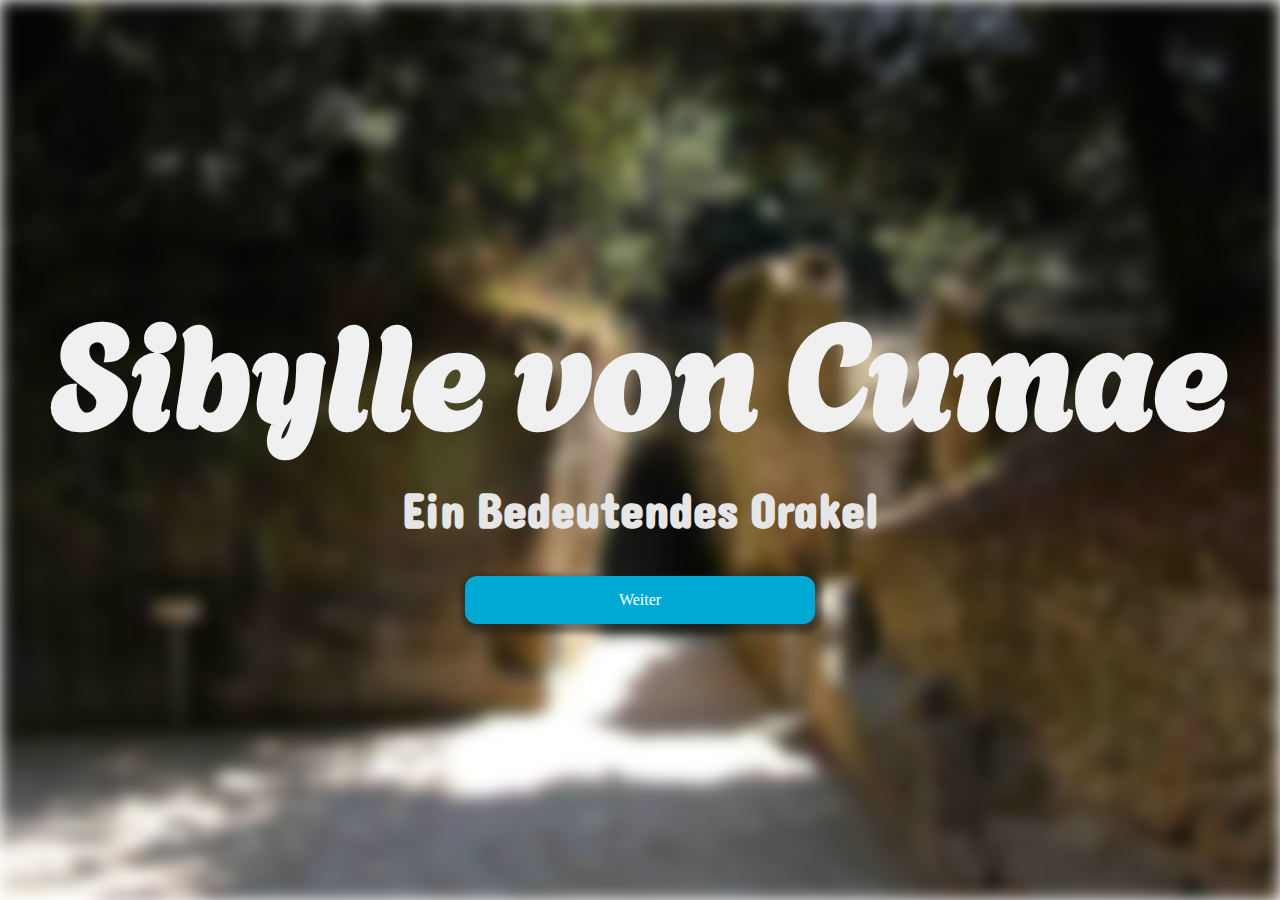
<file: docs/index.html>
<!DOCTYPE html>
<html lang="de ">

<head>
    <title>Sybille von Cumae</title>
    <meta charset="utf-8">
    <!-- <script src="scripts/common.js"></script>  -->
    <link rel="stylesheet" type="text/css" href="styles/main.css">
    <link rel="stylesheet" type="text/css" href="styles/start.css">
</head>

<body>

    <div class="background"></div>
    <div class="background-cover"></div>

    <div class="title">
        <h1 class="headline1">Sibylle von Cumae</h1>
        <h2 class=" headline2">Ein Bedeutendes Orakel</h2>
        <div class="link-container">
            <a href="1_toc.html" class="link-button-download">Weiter</a>
        </div>
    </div>
    

</body>

</html>
</file>
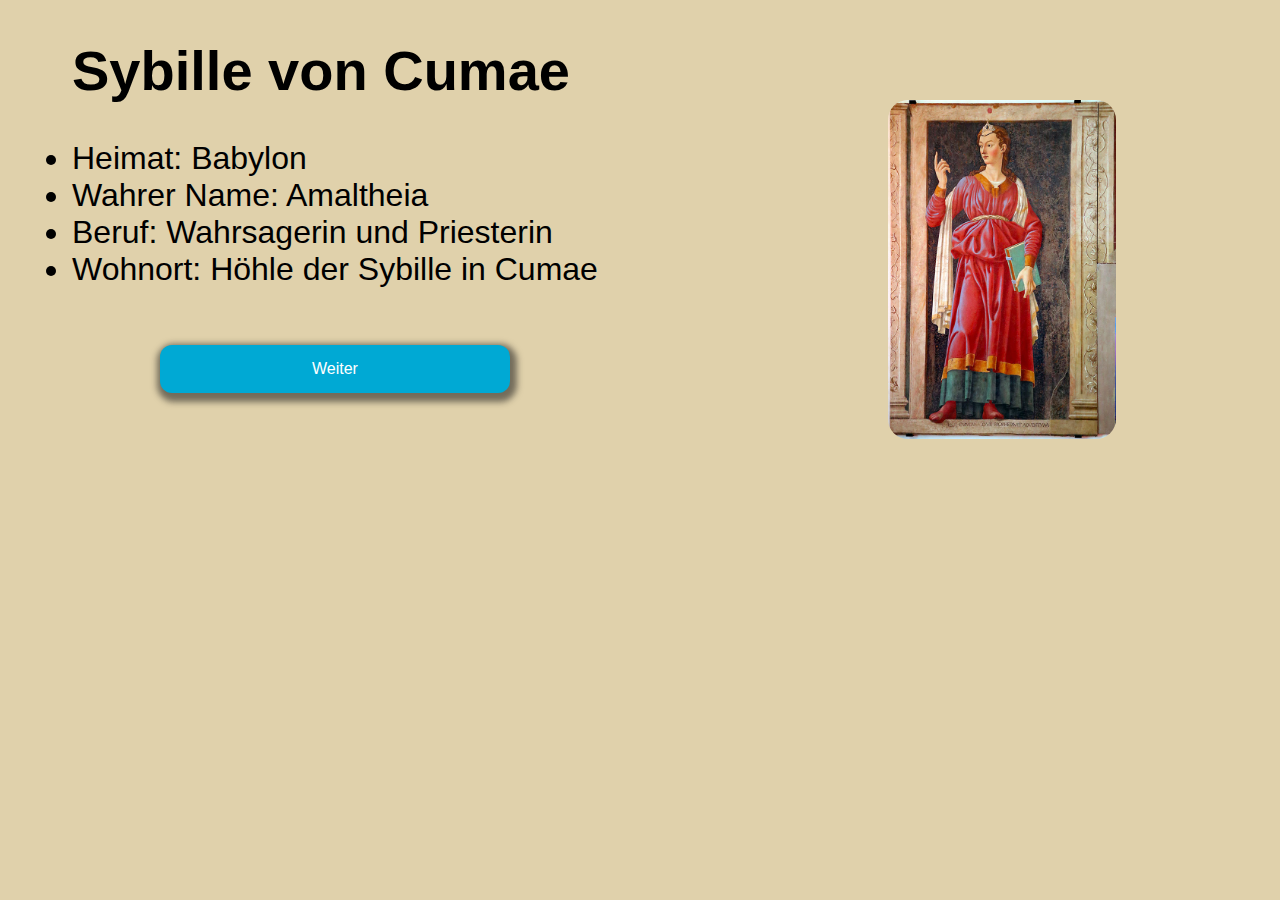
<file: docs/2_common.html>
<!DOCTYPE html>
<html lang="de ">

<head>
    <title>Allgemeine Fakten</title>
    <meta charset="utf-8">
    <!-- <script src="scripts/common.js"></script>  -->
    <link rel="stylesheet" type="text/css" href="styles/main.css">
    <link rel="stylesheet" type="text/css" href="styles/common.css">
</head>

<body class="test">   

    <h1>Sybille von Cumae</h1>
    <aside class="header">
        <!-- <li>War eine prophetische Priesterin aus Babylon</li>
        <li>Spielte eine zentrale Rolle in der römischen Religion und Politik</li>
        <li>Ihre Weissagungen waren meist doppeldeutig, kryptisch und <br> teilweise in Form von Rätseln</li>
        <li>Ihre Prophezeiungen hatten großen Einfluss auf Entscheidungen <br> der römischen Regierung</li>
        <li>Sie gilt als weise, mystische Figur, oft in einer Höhle lebend</li> -->
       
        <li>Heimat: Babylon</li>
        <li>Wahrer Name: Amaltheia</li>
        <li>Beruf: Wahrsagerin und Priesterin</li>
        <li>Wohnort: Höhle der Sybille in Cumae</li>
        <br>
        <div class="link-container">
            <a href="3_cave.html" class="link-button-download">Weiter</a>
        </div>
    </aside>

    <aside class="image-container">
        <img src="images/sybille-small.jpg" class="image1">
    </aside>


</body>

</html>
</file>
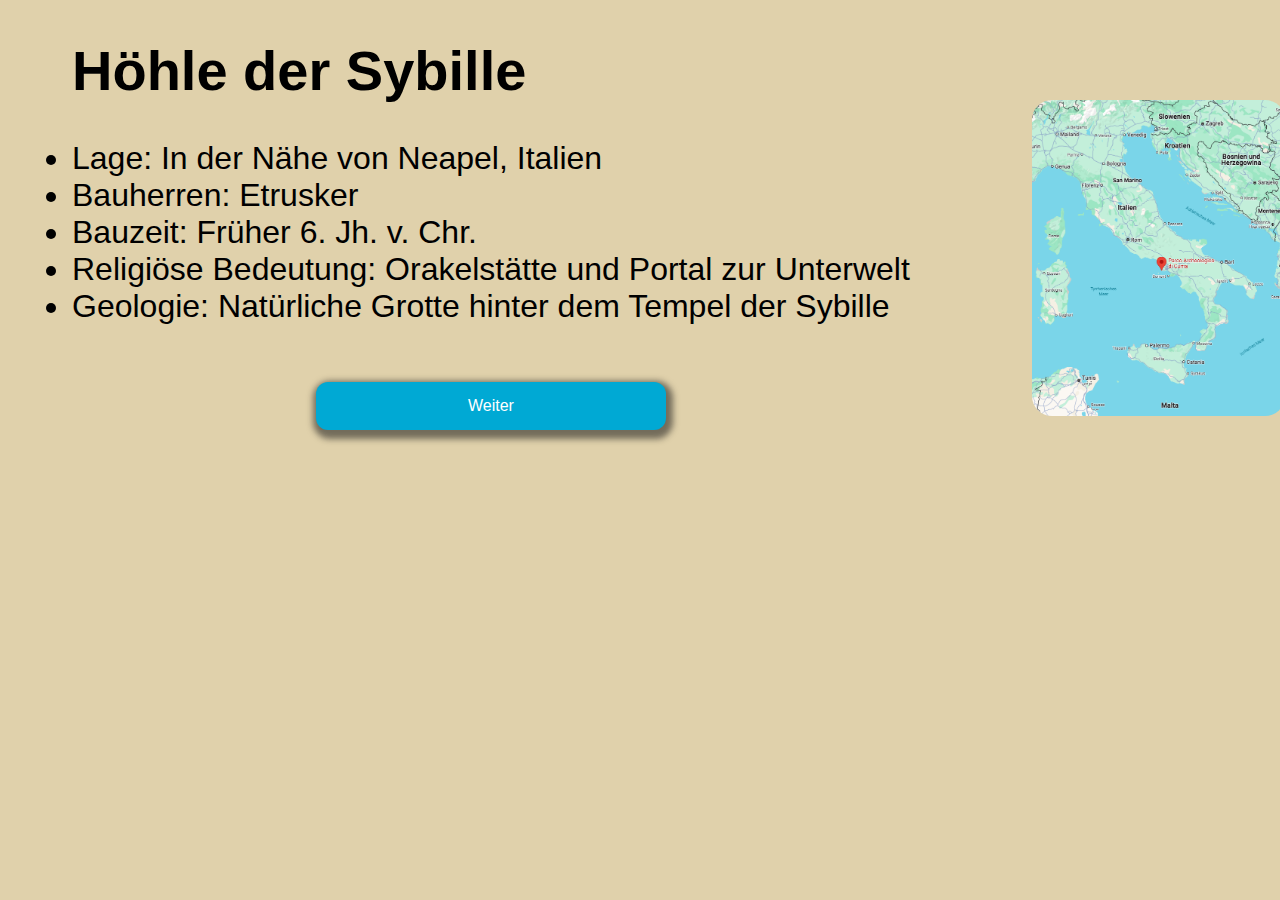
<file: docs/3_cave.html>
<!DOCTYPE html>
<html lang="de ">

<head>
    <title>Höhle der Sybille</title>
    <meta charset="utf-8">
    <!-- <script src="scripts/common.js"></script>  -->
    <link rel="stylesheet" type="text/css" href="styles/main.css">
    <link rel="stylesheet" type="text/css" href="styles/cave.css">
</head>

<body class="test">   

    <h1>Höhle der Sybille</h1>
        <aside class="header">
            <li>Lage: In der Nähe von Neapel, Italien</li>
            <li>Bauherren: Etrusker</li>
            <li>Bauzeit: Früher 6. Jh. v. Chr.</li>
            <li>Religiöse Bedeutung: Orakelstätte und Portal zur Unterwelt</li>
            <li>Geologie: Natürliche Grotte hinter dem Tempel der Sybille</li>
            <br>
            <div class="link-container">
                <a href="4_antiquity.html" class="link-button-download">Weiter</a>
            </div>
        </aside>

        <aside class="image-container">
            <img src="images/cumae-position2.png" class="image2">
        </aside>


</body>

</html>
</file>
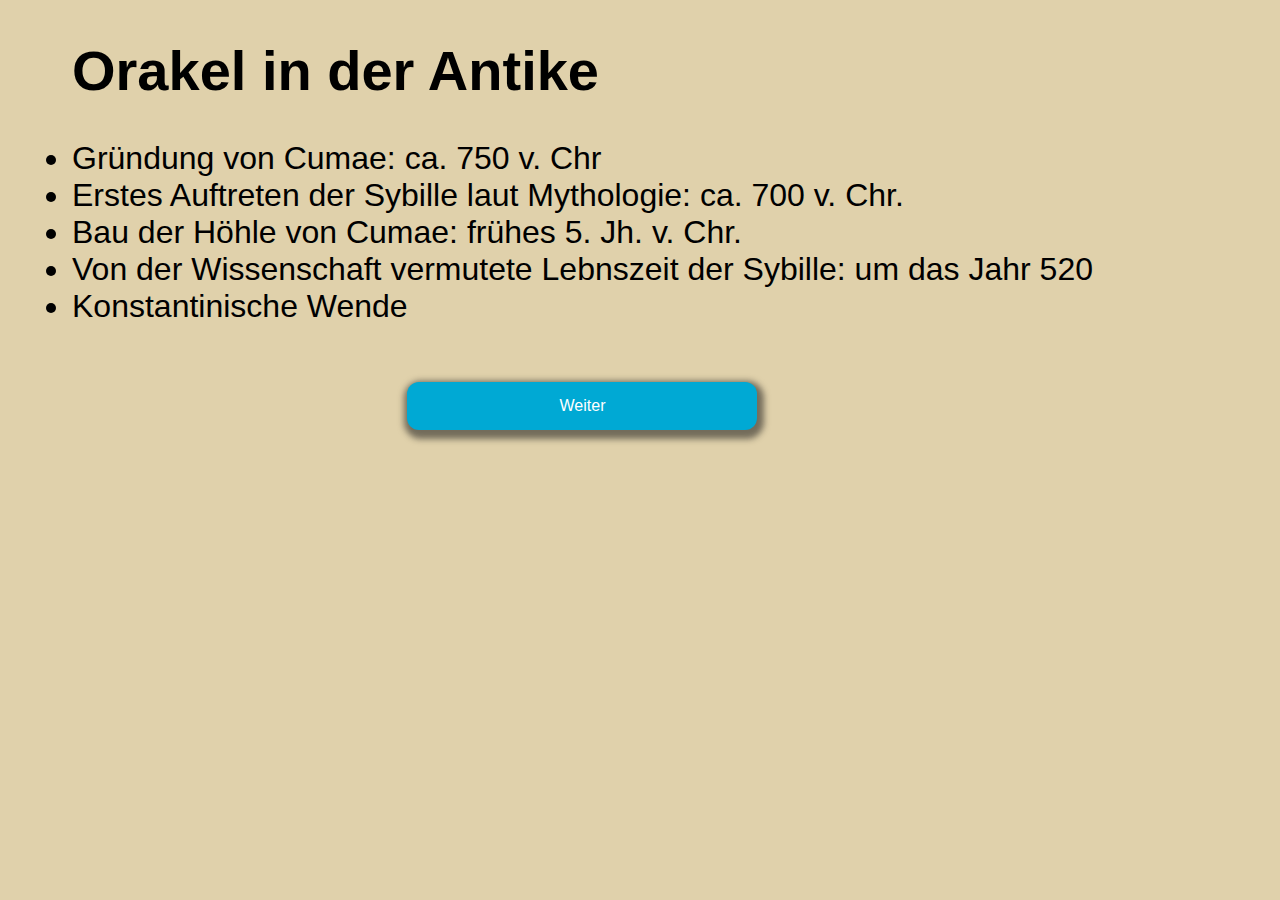
<file: docs/4_antiquity.html>
<!DOCTYPE html>
<html lang="de ">

<head>
    <title>Antike</title>
    <meta charset="utf-8">
    <!-- <script src="scripts/common.js"></script>  -->
    <link rel="stylesheet" type="text/css" href="styles/main.css">
    <link rel="stylesheet" type="text/css" href="styles/antiquity.css">
</head>

<body class="test">   
    <h1>Orakel in der Antike</h1>
    <aside class="header">
        <li>Gründung von Cumae: ca. 750 v. Chr</li>
        <li>Erstes Auftreten der Sybille laut Mythologie: ca. 700 v. Chr.</li>
        <li>Bau der Höhle von Cumae: frühes 5. Jh. v. Chr.</li>
        <li>Von der Wissenschaft vermutete Lebnszeit der Sybille: um das Jahr 520</li>
        <li>Konstantinische Wende
        <br>
        <br>
        <div class="link-container">
            <a href="5_modern.html" class="link-button-download">Weiter</a>
        </div>
    </aside>

</body>

</html>
</file>
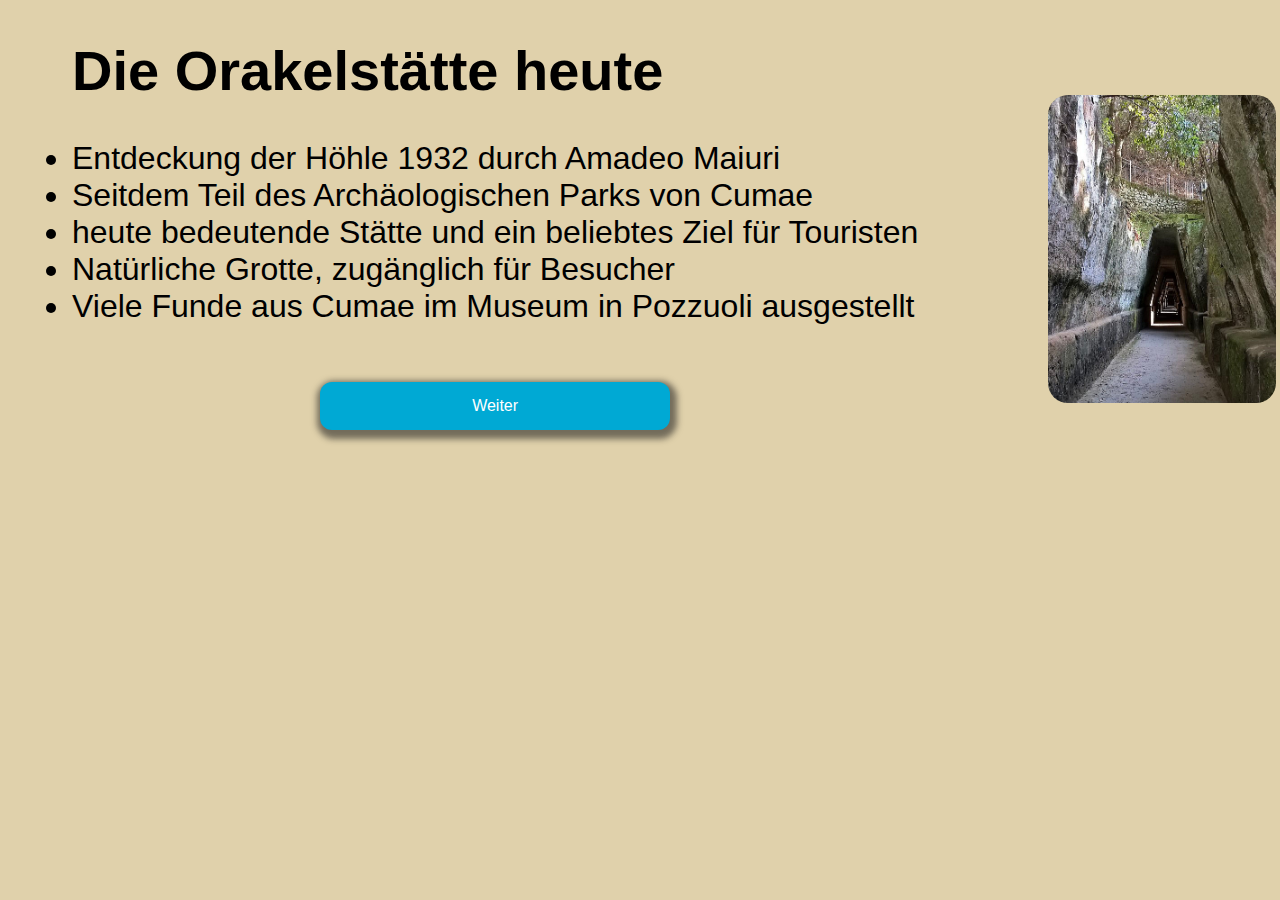
<file: docs/5_modern.html>
<!DOCTYPE html>
<html lang="de ">

<head>
    <title>Moderne</title>
    <meta charset="utf-8">
    <!-- <script src="scripts/common.js"></script>  -->
    <link rel="stylesheet" type="text/css" href="styles/main.css">
    <link rel="stylesheet" type="text/css" href="styles/modern.css">
</head>

<body class="test">   

    <h1>Die Orakelstätte heute</h1>
    <aside class="header">
        <li>Entdeckung der Höhle 1932 durch Amadeo Maiuri</li>
        <li>Seitdem Teil des Archäologischen Parks von Cumae</li>
        <li>heute bedeutende Stätte und ein beliebtes Ziel für Touristen</li>
        <li>Natürliche Grotte, zugänglich für Besucher</li>
        <li>Viele Funde aus Cumae im Museum in Pozzuoli ausgestellt</li>
        <br>
        <div class="link-container">
            <a href="6_tale.html" class="link-button-download">Weiter</a>
        </div>
    </aside>
    <aside class="image-container">
        <img src="images/cave-sybille2-cropped.jpg" class="image3">
    </aside>


</body>

</html>
</file>
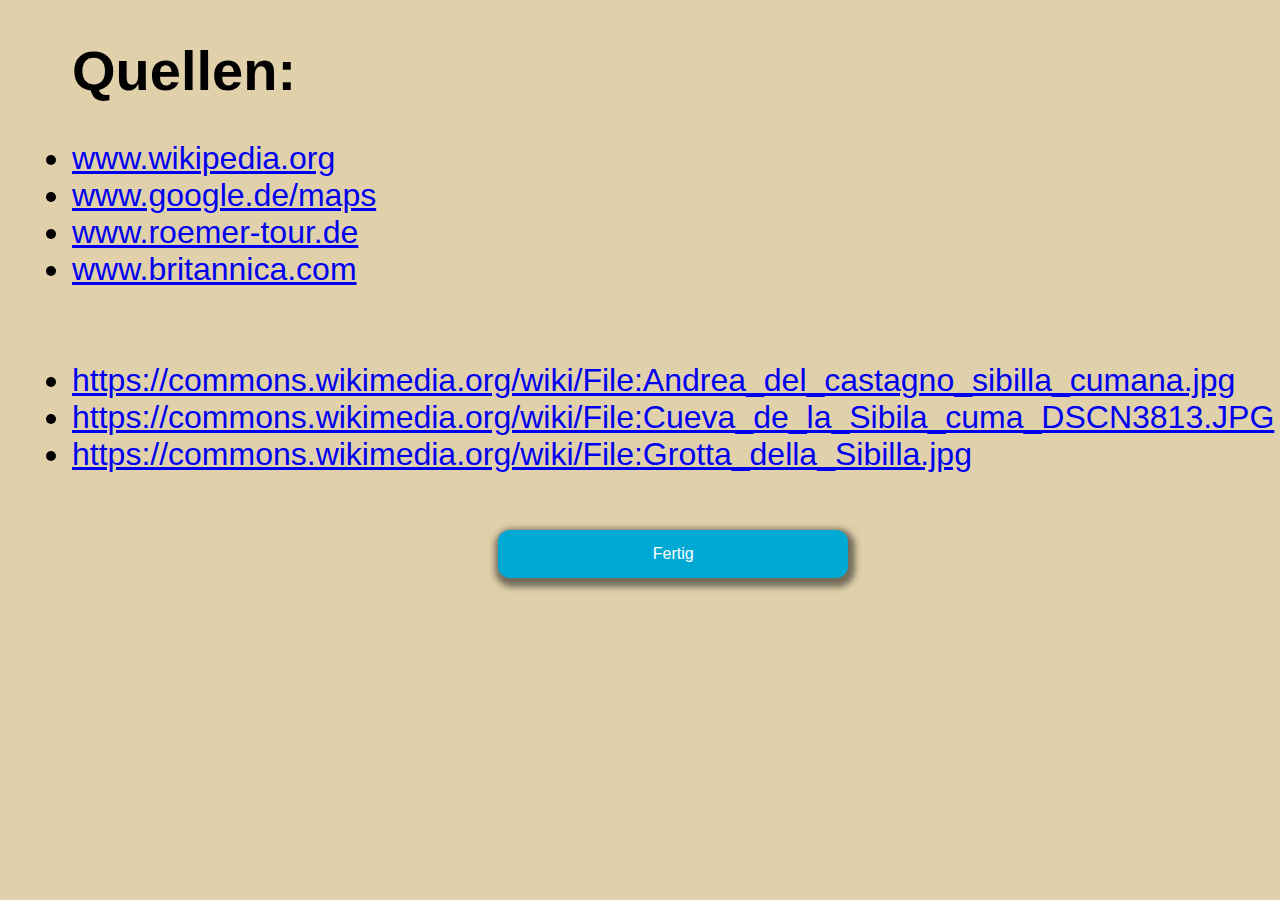
<file: docs/6_sources.html>
<!DOCTYPE html>
<html lang="de ">

<head>
    <title>Quellen</title>
    <meta charset="utf-8">
    <!-- <script src="scripts/common.js"></script>  -->
    <link rel="stylesheet" type="text/css" href="styles/main.css">
    <link rel="stylesheet" type="text/css" href="styles/sources.css">
</head>

<body class="test">   

    <h1>Quellen:</h1>
    <div class="header">
        <li><a href="https://www.wikepedia.org">www.wikipedia.org</a></li>
        <li><a href="https://www.google.de/maps">www.google.de/maps</a></li>
        <li><a href="https://www.roemer-tour.de"> www.roemer-tour.de</a></li>
        <li><a href="https://www.britannica.com">www.britannica.com</a></li>
        <br><br>
        <li><a href="https://commons.wikimedia.org/wiki/File:Andrea_del_castagno,_Ciclo_degli_uomini_e_donne_illustri,_1448-51,_02_sibilla_cumana.jpg">https://commons.wikimedia.org/wiki/File:Andrea_del_castagno_sibilla_cumana.jpg</a></li>
        <li><a href="https://commons.wikimedia.org/wiki/File:Cueva_de_la_Sibila_cuma_DSCN3813.JPG">https://commons.wikimedia.org/wiki/File:Cueva_de_la_Sibila_cuma_DSCN3813.JPG</a></li>
        <li><a href="https://commons.wikimedia.org/wiki/File:Grotta_della_Sibilla.jpg">https://commons.wikimedia.org/wiki/File:Grotta_della_Sibilla.jpg</a></li>
        <br>
        <div class="link-container">
            <a href="index.html" class="link-button-download">Fertig</a>
        </div>
    </div>


</body>

</html>
</file>
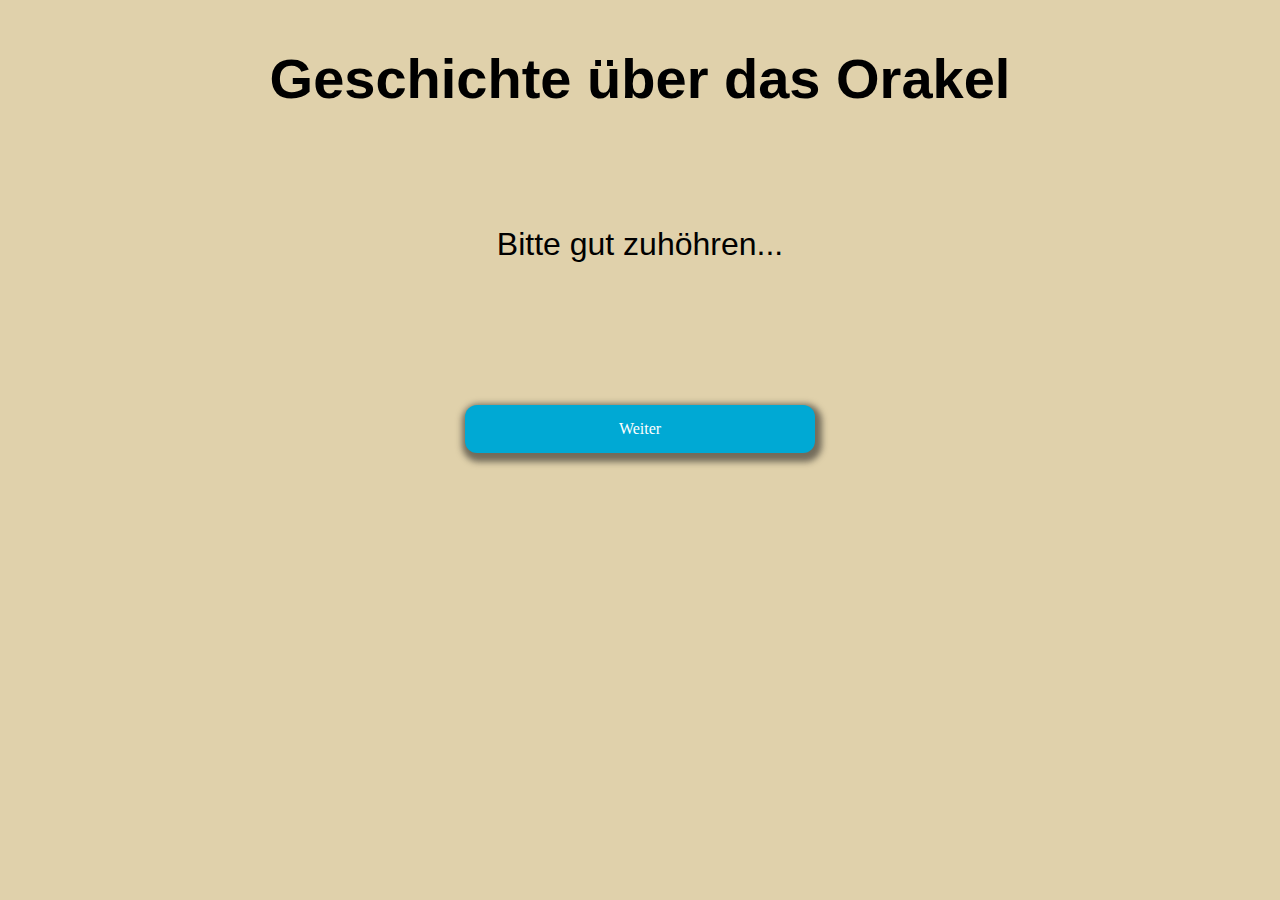
<file: docs/6_tale.html>
<!DOCTYPE html>
<html lang="de ">

<head>
    <title>Geschichte</title>
    <meta charset="utf-8">
    <!-- <script src="scripts/common.js"></script>  -->
    <link rel="stylesheet" type="text/css" href="styles/main.css">
    <link rel="stylesheet" type="text/css" href="styles/tale.css">
</head>

<body class="test">   

    <h2 class="center">Geschichte über das Orakel</h2>
    <br><br>
    <aside>
       <p class="center2">Bitte gut zuhöhren...</p>
        <br><br><br><br><br>
        <div class="link-container">
            <a href="7_sources.html" class="link-button-download">Weiter</a>
        </div>
    </aside>

</body>

</html>
</file>
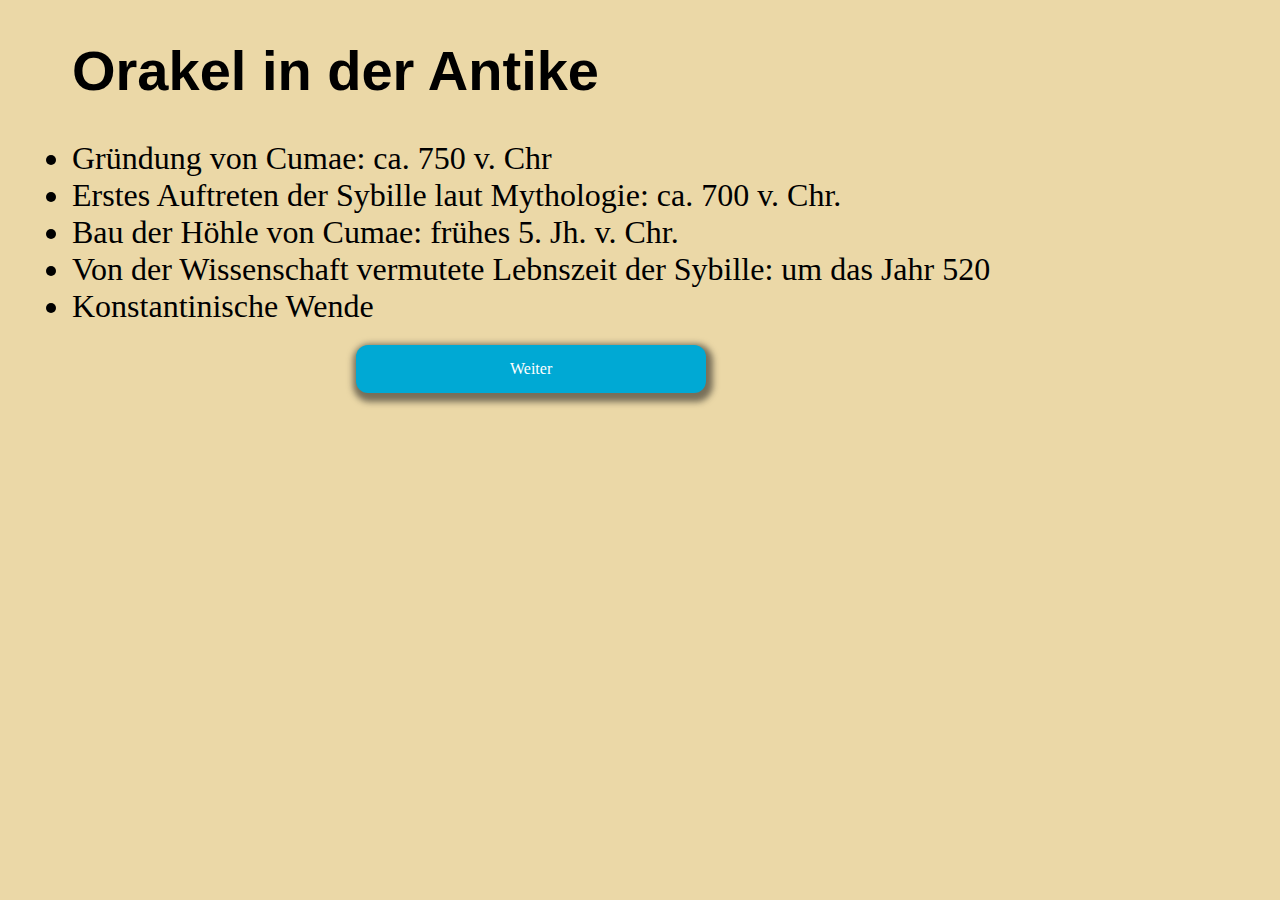
<file: src/4_antiquity.html>
<!DOCTYPE html>
<html lang="de ">

<head>
    <title>Antike</title>
    <meta charset="utf-8">
    <!-- <script src="scripts/common.js"></script>  -->
    <link rel="stylesheet" type="text/css" href="styles/main.css">
    <link rel="stylesheet" type="text/css" href="styles/antiquity.css">
</head>

<body class="test">   
    <h1>Orakel in der Antike</h1>
    <aside class="header">
        <li>Gründung von Cumae: ca. 750 v. Chr</li>
        <li>Erstes Auftreten der Sybille laut Mythologie: ca. 700 v. Chr.</li>
        <li>Bau der Höhle von Cumae: frühes 5. Jh. v. Chr.</li>
        <li>Von der Wissenschaft vermutete Lebnszeit der Sybille: um das Jahr 520</li>
        <li>Konstantinische Wende
        <br>
        <div class="link-container">
            <a href="5_modern.html" class="link-button-download">Weiter</a>
        </div>
    </aside>

</body>

</html>
</file>
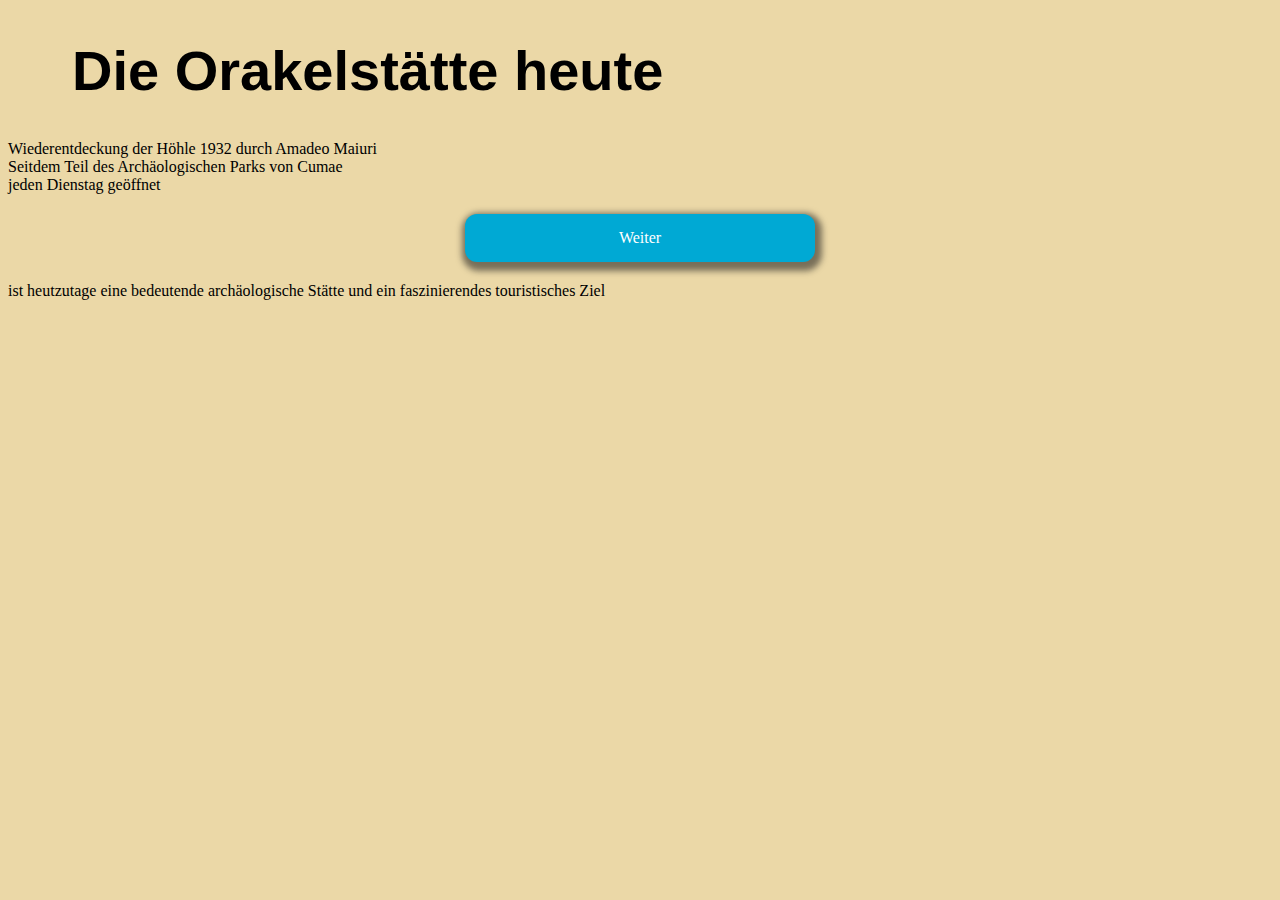
<file: src/5_modern.html>
<!DOCTYPE html>
<html lang="de ">

<head>
    <title>Moderne</title>
    <meta charset="utf-8">
    <!-- <script src="scripts/common.js"></script>  -->
    <link rel="stylesheet" type="text/css" href="styles/main.css">
    <link rel="stylesheet" type="text/css" href="styles/common.css">
</head>

<body class="test">   

    <h1>Die Orakelstätte heute</h1>

    <li>Wiederentdeckung der Höhle 1932 durch Amadeo Maiuri</li>
    <li>Seitdem Teil des Archäologischen Parks von Cumae</li>
     <li>jeden Dienstag geöffnet</li>
    <div class="link-container">
        <a href="6_sources.html" class="link-button-download">Weiter</a>
    </div>

    ist heutzutage eine bedeutende archäologische Stätte und ein faszinierendes touristisches Ziel


</body>

</html>
</file>
<file: docs/styles/main.css>
@import url('https://fonts.googleapis.com/css2?family=Abel&display=swap');
@import url('https://fonts.googleapis.com/css2?family=Agbalumo&display=swap');
@import url('https://fonts.googleapis.com/css2?family=Dangrek&display=swap');

.header {
    margin-left: 64px;
    font-size: 2em;
    z-index: 2;
    position: absolute;
    font-family: Arial, Helvetica, sans-serif;
}

/* .image1 {
    height: 18%;
    width: 18%;
    margin-left: 64em;
    border-radius: 20px;
    position: relative;
    top: -20px;
} */

.test {
    /* background: linear-gradient(0deg, rgb(235, 216, 167) 0%, rgb(224, 209, 171) 40%, rgb(219, 208, 180) 100%); */
    background: rgb(235, 216, 167);
    background: rgb(224, 209, 171);
}

.link-button-download {
    padding: 15px;
    background: #00A9D4;
    color: #fff;
    text-decoration: none;
    font-size: 16px;
    border-radius: 12px;
    display: block;
    width: 320px;
    text-align: center;
    margin: 20px auto;
    transition: 0.2s ease-in-out;
    cursor: pointer;
    z-index: 2;
    /* position: relative; */
    box-shadow: 2px 4px 6px 5px rgba(25,25,25,0.55);
}

.link-container {
    /* display: flex;
    justify-content: center; */
    transition: 0.2s ease-in-out;
}

h1 {
    font-size: 3.5em;
    font-family: 'Roboto', sans-serif;
    margin-left: 64px;
}

h2 {
    font-size: 3.5em;
    font-family: 'Roboto', sans-serif;
}
</file>
<file: docs/styles/start.css>
body {
    margin: 0;
}

.background {
    background-image: url(../images/cave-sybille.jpg);
    background-size: cover;
    filter: blur(8px);
    height: 100vh;
    width: 100vw;
    position: absolute;
    
}

.background-cover {
    /* background: linear-gradient(0deg, rgba(255,255,255,0.7) 0%, rgba(255,255,255,0.5) 40%, rgba(255,255,255,0) 100%); */
    height: 100vh;
    width: 100vw;
    position: absolute;
    
}

.title {
    display: flex;
    flex-direction: column;
    align-items: center;
    height: 100vh;
    width: 100vw;
    justify-content: center;
    position: absolute;
    font-size: 3em;
}

.title h1 {
    margin: 0;
}

.title h2 {
    margin: 0;
}

.headline1 {
    color: rgb(240, 240, 240);
    font-family: 'Agbalumo', system-ui;
    font-size: 3em;
}

.headline2 {
    color: rgb(230, 230, 230);
    font-family: 'Dangrek', sans-serif;
    font-size: 1em;
}
</file>
<file: docs/styles/common.css>
.img-container {
 z-index: 1;
 
 position: absolute;
}

.image1 {
    height: 18%;
    width: 18%;
    margin-left: 55em;
    border-radius: 20px;
    position: relative;
    top: -40px;
}

.header{
    z-index: 2;
    position: absolute;
}

body {
    position: relative;
}
</file>
<file: docs/styles/cave.css>
.image2 {
    height: 20%;
    width: 20%;
    margin-left: 64em;
    border-radius: 20px;
    position: relative;
    top: -40px;
}

body{
    position:relative;
}
</file>
<file: docs/styles/antiquity.css>
.a{
    z-index: 2;
    position:absolute;
}
.b{
    z-index: 1;
    
    position:absolute;
}
body{
    position:relative;
}
.timeimg{
    margin-left: 10cm;
    width:  7%;
    height: 7%;
}
</file>
<file: docs/styles/modern.css>
.image3 {
    height: 10%;
    width: 18%;
    margin-left: 65em;
    border-radius: 20px;
    position: relative;
    top: -45px;
}
</file>
<file: docs/styles/sources.css>

</file>
<file: docs/styles/tale.css>
.center {
    display: flex;
    justify-content: center;
}

.center2 {
    display: flex;
    justify-content: center;
    font-size: 2em;
    font-family: Arial, Helvetica, sans-serif;
}
</file>
<file: src/styles/main.css>
@import url('https://fonts.googleapis.com/css2?family=Abel&display=swap');
@import url('https://fonts.googleapis.com/css2?family=Agbalumo&display=swap');
@import url('https://fonts.googleapis.com/css2?family=Dangrek&display=swap');

.header {
    margin-left: 64px;
    font-size: 2em;
    z-index: 2;
    position: absolute;
}

.image1 {
    height: 18%;
    width: 18%;
    margin-left: 64em;
    border-radius: 20px;
}

.test {
    /* background: linear-gradient(0deg, rgb(235, 216, 167) 0%, rgb(224, 209, 171) 40%, rgb(219, 208, 180) 100%); */
    background: rgb(235, 216, 167);
}

.link-button-download {
    padding: 15px;
    background: #00A9D4;
    color: #fff;
    text-decoration: none;
    font-size: 16px;
    border-radius: 12px;
    display: block;
    width: 320px;
    text-align: center;
    margin: 20px auto;
    transition: 0.2s ease-in-out;
    cursor: pointer;
    z-index: 2;
    /* position: relative; */
    box-shadow: 2px 4px 6px 5px rgba(25,25,25,0.55);
}

.link-container {
    /* display: flex;
    justify-content: center; */
    transition: 0.2s ease-in-out;
}

h1 {
    font-size: 3.5em;
    font-family: 'Roboto', sans-serif;
    margin-left: 64px;
}
</file>
<file: src/styles/antiquity.css>
.a{
    z-index: 2;
    position:absolute;
}
.b{
    z-index: 1;
    
    position:absolute;
}
body{
    position:relative;
}
.timeimg{
    margin-left: 10cm;
    width:  7%;
    height: 7%;
}
</file>
<file: src/styles/common.css>
.img-container {
 z-index: 1;
 
 position: absolute;
}

.image1 {
    height: 10%;
    width: 10%;
    margin-left: 13cm;
}
.header{
    z-index: 2;
    position: absolute;
}

body {
    position: relative;
}
</file>
